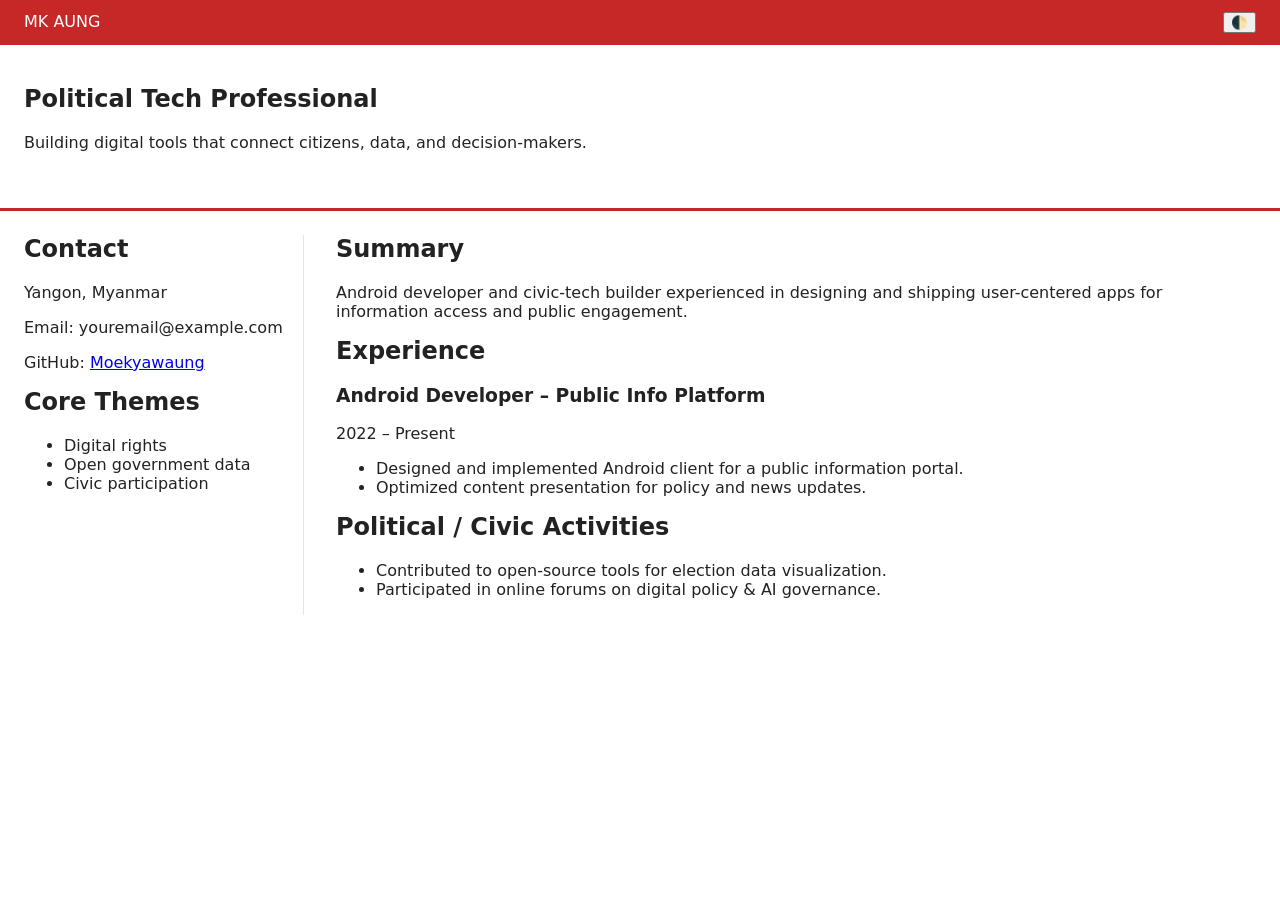
<file: index.html>
<!DOCTYPE html>
<html lang="en" data-theme="light">
<head>
  <meta charset="UTF-8" />
  <title>Political Tech CV – Moe Kyaw Aung</title>
  <meta name="viewport" content="width=device-width, initial-scale=1" />
  <link rel="stylesheet" href="cv.css" />
</head>
<body>
  <header class="topbar">
    <div class="brand">MK AUNG</div>
    <button id="theme-toggle" aria-label="Toggle dark mode">🌓</button>
  </header>

  <section class="banner">
    <div class="banner-text">
      <h1>Political Tech Professional</h1>
      <p>
        Building digital tools that connect citizens, data, and decision-makers.
      </p>
    </div>
  </section>

  <main class="layout">
    <aside class="sidebar">
      <h2>Contact</h2>
      <p>Yangon, Myanmar</p>
      <p>Email: youremail@example.com</p>
      <p>GitHub: <a href="https://github.com/Moekyawaung">Moekyawaung</a></p>

      <h2>Core Themes</h2>
      <ul>
        <li>Digital rights</li>
        <li>Open government data</li>
        <li>Civic participation</li>
      </ul>
    </aside>

    <section class="content">
      <section>
        <h2>Summary</h2>
        <p>
          Android developer and civic-tech builder experienced in designing and shipping
          user-centered apps for information access and public engagement.
        </p>
      </section>

      <section>
        <h2>Experience</h2>
        <h3>Android Developer – Public Info Platform</h3>
        <p class="meta">2022 – Present</p>
        <ul>
          <li>Designed and implemented Android client for a public information portal.</li>
          <li>Optimized content presentation for policy and news updates.</li>
        </ul>
      </section>

      <section>
        <h2>Political / Civic Activities</h2>
        <ul>
          <li>Contributed to open-source tools for election data visualization.</li>
          <li>Participated in online forums on digital policy & AI governance.</li>
        </ul>
      </section>
    </section>
  </main>

  <script src="theme.js"></script>
</body>
</html>
</file>
<file: cv.css>
:root {
  --bg: #ffffff;
  --fg: #222222;
  --accent: #c62828; /* politico red */
}

[data-theme="dark"] {
  --bg: #111111;
  --fg: #f5f5f5;
  --accent: #ef5350;
}

body {
  margin: 0;
  font-family: system-ui, -apple-system, BlinkMacSystemFont, "Segoe UI", sans-serif;
  background: var(--bg);
  color: var(--fg);
}

.topbar {
  display: flex;
  justify-content: space-between;
  padding: 0.75rem 1.5rem;
  background: var(--accent);
  color: #fff;
}

.banner {
  padding: 2.5rem 1.5rem;
  border-bottom: 3px solid var(--accent);
}

.layout {
  display: grid;
  grid-template-columns: 280px 1fr;
  gap: 2rem;
  padding: 1.5rem;
}

.sidebar {
  border-right: 1px solid rgba(0,0,0,0.1);
}

h1, h2, h3 {
  margin-top: 0;
}
</file>
